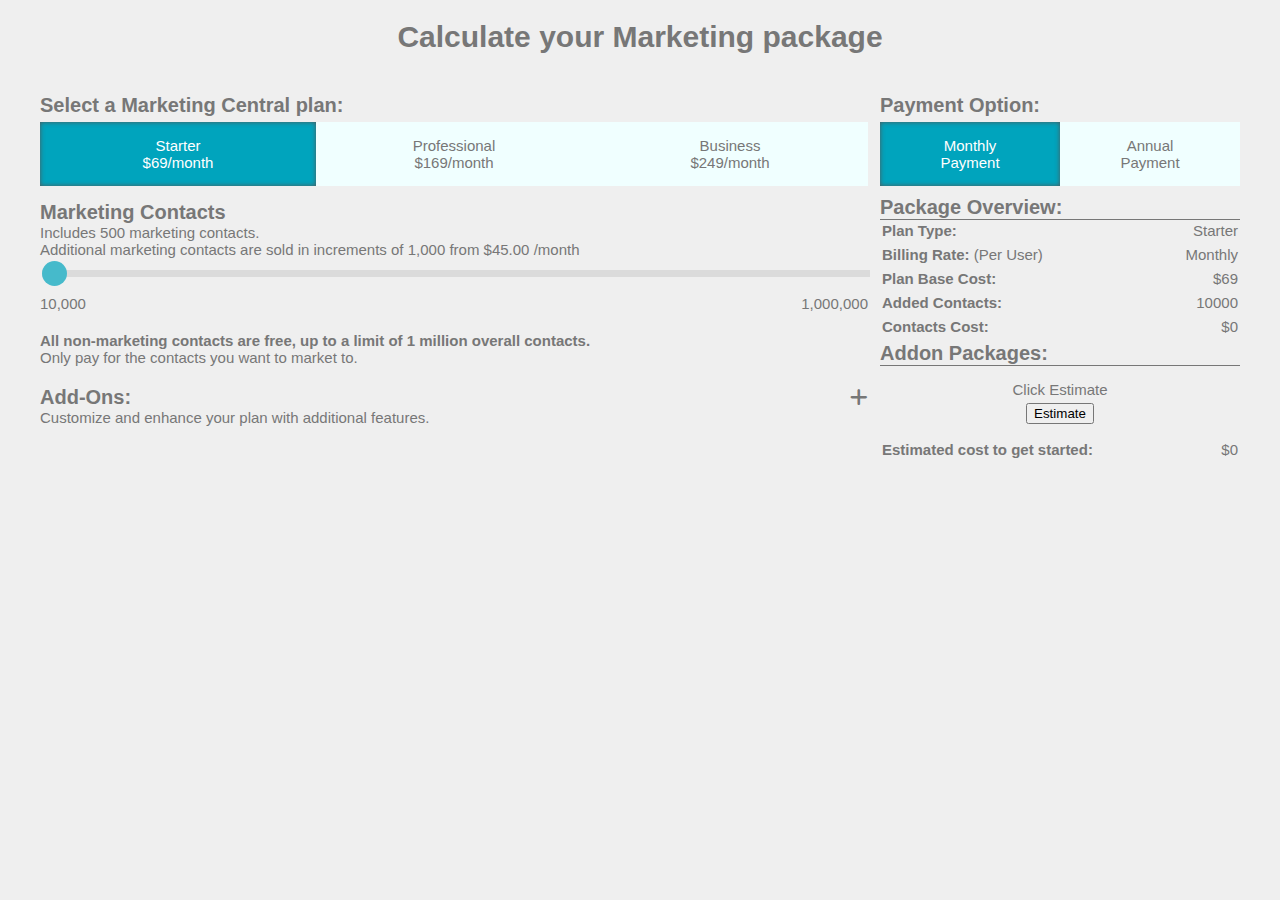
<file: index.html>
<!DOCTYPE html>
<html lang="en">
	<head>
		<meta charset="UTF-8" />
		<meta name="viewport" content="width=device-width, initial-scale=1.0">
		<meta http-equiv="X-UA-Compatible" content="IE=edge" />
		<title>Marketing Estimater 1.0.2</title>
		<meta name="keywords" content="" />
		<meta name="description" content="version-1.0.2"/>
		<link rel="icon" src="dm_favicon.png"/>
		<!-- fontawesome 6 -->
			<link rel="stylesheet" href="https://cdnjs.cloudflare.com/ajax/libs/font-awesome/6.0.0/css/all.min.css"
			integrity="sha512-9usAa10IRO0HhonpyAIVpjrylPvoDwiPUiKdWk5t3PyolY1cOd4DSE0Ga+ri4AuTroPR5aQvXU9xC6qOPnzFeg=="
			crossorigin="anonymous" referrerpolicy="no-referrer" />
		<link href="style.css" rel="stylesheet" />
	</head>
	
	<body>
		<div class="container">
			<!-- calculator your price  -->
			<div class="row hdr">
				<div class="col-12">
					<h2>Calculate your Marketing package</h2>
				</div>
			</div>
			<div class="row estimate-wrppr">
				<!-- plan adjustments ------------------------------->
				<div class="col-8 plan-wrppr" id="plan-wrppr">
					<div class="inner-row rw-1">
						<div class="col-12">
							<h3>Select a Marketing Central plan:</h3>
						</div>
					</div>
					<div class="inner-row rw-2 plan-select" id="plan-select">
						<div class="col-4 opt-bdy active" id="strt" value="69">
							<div class="opt-cntnt">
								<div>Starter</div>
								<div>$69/month</div>
							</div>
						</div>
						<div class="col-4 opt-bdy" id="prof" value="169">
							<div class="opt-cntnt">
								<div>Professional</div>
								<div>$169/month</div>
							</div>
						</div>
						<div class="col-4 opt-bdy" id="busi" value="249">
							<div class="opt-cntnt">
								<div>Business</div>
								<div>$249/month</div>
							</div>
						</div>
					</div>
					<div class="inner-row rw-3 cntct-select" id="cntct-select">
						<div class="col-12">
							<h3>Marketing Contacts</h3>
						</div>
						<div class="col-12">
							<p>Includes <span class="cntct-cnt">500</span> marketing contacts.<br>
								Additional marketing contacts are sold in increments of <span>1,000</span> from <span>$45.00</span>
								<span>/month</span>
							</p>
						</div>
						<div class="col-12 slide-wrppr">
							<input type="range" class="cntct-slide" min="10000" max="1000000" value="10000" step="1000" id="cntct-slide">
							<div class="min-max">
								<div class="min">10,000</div>
								<div class="max">1,000,000</div>
							</div>
						</div>
						<div class="col-12">
							<div class="cntct-lmt-msg off" id="cntct-lmt-msg"></div>
						</div>
						<div class="col-12">
							<p><strong>All non-marketing contacts are free, up to a limit of 1 million overall contacts.</strong><br>Only pay for
								the contacts you want to market to.
							</p>
						</div>
					</div>
					<div class="inner-row rw-4 addons-wrppr" id="addons-wrppr">
						<div class="col-12 addon-hdr" id="addon-hdr">
							<div class="col-12 btn">
								<h3>Add-Ons:</h3>
								<span class="addon-lst-btn" id="addon-lst-btn"><i class="fa-solid fa-plus"></i></span>
							</div>
							<div class="col-12">
								<p>Customize and enhance your plan with additional features.</p>
							</div>
						</div>
						<div class="col-12 addon-lst off" id="addon-lst">
							<div>
								<div class="inner-row">
									<div class="addon-bx">
										<div class="input">
											<div>
												<input type="checkbox" name="addon-itm" value="100" />
												<label>Ads limit increase</label>
												<label><span>$100.00/mo</span></label>
											</div>
											<div>
												<label>Qty</label>
												<input type="number" min="1" max="25" value="0" />
												<i class="fa-solid fa-circle-info"></i>
											</div>
										</div>
										<div class="desc">
											<p>Create 50 additional ad optimization events and 50 additional audiences that sync hourly between your HubSpot account and HubSpot-supported advertising accounts. Purchase multiple limit increase packs for more volume.</p>
										</div>
									</div>
								</div>

								<div class="inner-row">
									<div class="addon-bx">
										<div class="input">
											<div>
												<input type="checkbox" name="addon-itm" value="500" />
												<label>API limit increase</label>
												<label><span>$500.00/mo</span></label>
											</div>
											<div>
												<label>Qty</label>
												<input type="number" min="1" max="25" value="0" />
												<i class="fa-solid fa-circle-info"></i>
											</div>
										</div>
										<div class="desc">
											<p>Increase your included API call volume for your integrations between you HubSpot account and other services to up to
											1,000,000 calls per day.</p>
										</div>
									</div>
								</div>

								<div class="inner-row">
									<div class="addon-bx">
										<div class="input">
											<div>
												<input type="checkbox" name="addon-itm" value="100" />
												<label>Custom SSL Add-ons</label>
												<label><span>$100.00/mo</span></label>
											</div>
											<div>
												<label>Qty</label>
												<input type="number" min="1" max="25" value="0" />
												<i class="fa-solid fa-circle-info"></i>
											</div>
										</div>
										<div class="desc">
											<p>Your Marketing, Service, or CMS Hub Professional or Enterprise plan comes with a standard SSL certificate to encrypt and
											secure your website content. This premium SSL service offers additional customization.</p>
										</div>
									</div>
								</div>

								<div class="inner-row">
									<div class="addon-bx">
										<div class="input">
											<div>
												<input type="checkbox" name="addon-itm" value="200" />
												<label>Reporting Limit Increase</label>
												<label><span>$200.00/mo</span></label>
											</div>
											<div>
												<label>Qty</label>
												<input type="number" min="1" max="25" value="0" />
												<i class="fa-solid fa-circle-info"></i>
											</div>
										</div>
										<div class="desc">
											<p>Increase your dashboards limit by 300, and create 3,000 additional custom reports for your team based on any metric in Marketing Hub, Sales Hub, Service Hub, or CMS Hub. Purchase multiple limit increase packs for additional dashboard and custom report volume.</p>
										</div>
									</div>
								</div>

								<div class="inner-row">
									<div class="addon-bx">
										<div class="input">
											<div>
												<input type="checkbox" name="addon-itm" value="100" />
												<label>Business Unit Add-ons</label>
												<label><span>$100.00/mo</span></label>
											</div>
											<div>
												<label>Qty</label>
												<input type="number" min="1" max="25" value="0" />
												<i class="fa-solid fa-circle-info"></i>
											</div>
										</div>
										<div class="desc">
											<p>Manage multiple brands in a single HubSpot account. Delineate different brand settings, contacts, reports, pages, emails, and forms for each of your business units. Includes one additional root domain, 100 additional active lists, 100 additional static lists, and 100 additional workflows.</p>
										</div>
									</div>
								</div>

								<div class="inner-row">
									<div class="addon-bx">
										<div class="input">
											<div>
												<input type="checkbox" name="addon-itm" value="100" />
												<label>Domain Limit Increase</label>
												<label><span>$100.00/mo</span></label>
											</div>
											<div>
												<label>Qty</label>
												<input type="number" min="1" max="25" value="0" />
												<i class="fa-solid fa-circle-info"></i>
											</div>
										</div>
										<div class="desc">
											<p>Host content and create traffic analytics reports on one additional root domain.</p>
										</div>
									</div>
								</div>

								<div class="inner-row">
									<div class="addon-bx">
										<div class="input">
											<div>
												<input type="checkbox" name="addon-itm" value="300" />
												<label>Dedicated IP Add-on</label>
												<label><span>$300.00/mo</span></label>
											</div>
											<div>
												<i class="fa-solid fa-circle-info"></i>
											</div>
										</div>
										<div class="desc">
											<p>For more control over your individual sender reputation, purchase your own dedicated IP address that will be monitored 24/7. This is a good fit for senders who consistently send a high volume of email each month.</p>
										</div>
									</div>
								</div>

								<div class="inner-row">
									<div class="addon-bx">
										<div class="input">
											<div>
												<input type="checkbox" name="addon-itm" value="600" />
												<label>Transactional Email Add-on</label>
												<label><span>$600.00/mo</span></label>
											</div>
											<div>
												<i class="fa-solid fa-circle-info"></i>
											</div>
										</div>
										<div class="desc">
											<p>Send relationship-based emails like automated commerce receipts, account updates, and system messages, and get full engagement tracking across your emails.</p>
										</div>
									</div>
								</div>

								<div class="inner-row">
									<div class="addon-bx">
										<div class="input">
											<div>
												<input type="checkbox" name="addon-itm" value="750" />
												<label>Sandbox Limit Increase</label>
												<label><span>$750.00/mo</span></label>
											</div>
											<div>
												<label>Qty</label>
												<input type="number" min="1" max="25" value="0" />
												<i class="fa-solid fa-circle-info"></i>
											</div>
										</div>
										<div class="desc">
											<p>Expand your testing capabilities in HubSpot with one additional sandbox account. Purchase multiple limit increase packs to add even more sandbox accounts.</p>
										</div>
									</div>
								</div>

								<div class="inner-row">
									<div class="addon-bx">
										<div class="input">
											<div>
												<input type="checkbox" name="addon-itm" value="200" />
												<label>Lists Limit Increase</label>
												<label><span>$200.00/mo</span></label>
											</div>
											<div>
												<label>Qty</label>
												<input type="number" min="1" max="25" value="0" />
												<i class="fa-solid fa-circle-info"></i>
											</div>
										</div>
										<div class="desc">
											<p>Increase your included active list volume by 100 lists and your included static list volume by 100 lists. Purchase multiple limit increase packs for more volume.</p>
										</div>
									</div>
								</div>
							</div>
						</div><!-- ends col 12 -->
					</div>
				</div><!-- ends plan-wrppr -->
				<!-- side bar ------------------------------->
				<div class="col-4 plan-calc">
					<div class="inner-row">
						<div class="col-12">
							<h3>Payment Option:</h3>
						</div>
					</div>

					<!-- begins the package overview -->
					<div class="inner-row pkg-info">

						<!-- payment  rate button -->
						<div class="col-12 pmt-rte" id="pmt-rte">
							<div class="col-6 opt-bdy active" id="pmt-mnth">
								<div class="opt-cntnt">
									<div>Monthly</div>
									<div>Payment</div>
								</div>
							</div>
							<div class="col-6 opt-bdy" id="pmt-ann">
								<div class="opt-cntnt">
									<div>Annual</div>
									<div>Payment</div>
								</div>
							</div>
						</div>

						<!-- package overview -->
						<div class="col-12 pkg-ovrvw" id="pkg-ovrvw">
							<div class="col-12">
								<h3>Package Overview:</h3>
							</div>
							<table>
								<tbody>
									<tr>
										<td><strong>Plan Type:</strong></td>
										<td><span id="pln-name" value="strt">Starter</span></td>
									</tr>
									<tr>
										<td><strong>Billing Rate:</strong> (Per User)</td>
										<td><span id="bll-rte" value="">Monthly</span></td>
									</tr>
									<tr>
										<td><strong>Plan Base Cost:</strong></td>
										<td>$<span id="pln-amnt" value="69">69</span></td>
									</tr>
									<tr>
										<td><strong>Added Contacts:</strong></td>
										<td><span id="add-cntct" value="10000">10000</span></td>
									</tr>
									<tr>
										<td><strong>Contacts Cost:</strong></td>
										<td>$<span id="cntct-cost" value="0">0</span></td>
									</tr>
								</tbody>
							</table>
							<div class="col-12">
								<h3>Addon Packages:</h3>
							</div>
							<table id="addon-tbl">
								<tbody>
								</tbody>
							</table>
						</div>
					</div>

					<div class="inner-row pkg-calc">
						<div class="col-12 est-notice" id="est-notice">Click Estimate</div>
						<div class="col-12">
							<button type="button" id="est-btn">Estimate</button>
						</div>
					</div>

					<div class="inner-row">
						<div class="col-12 pkg-est" id="pkg-est">
							<table>
								<tbody>
									<tr>
										<td><strong>Estimated cost to get started:</strong></td>
										<td>$<span id="est-ttl">0</span></td>
									</tr>
								</tbody>
							</table>
						</div>			
					</div>

				</div><!-- ends plan calc -->
			</div> <!-- ends row estimator -->
		</div> <!-- ends .container -->

		<!--<script src="https://ajax.googleapis.com/ajax/libs/jquery/3.1.0/jquery.min.js"></script>-->
		<script src="https://ajax.googleapis.com/ajax/libs/jquery/3.2.1/jquery.min.js"></script>
		<!-- custom js -->
		<script src="script.js" type="text/javascript"></script>
	</body>
</html>
</file>
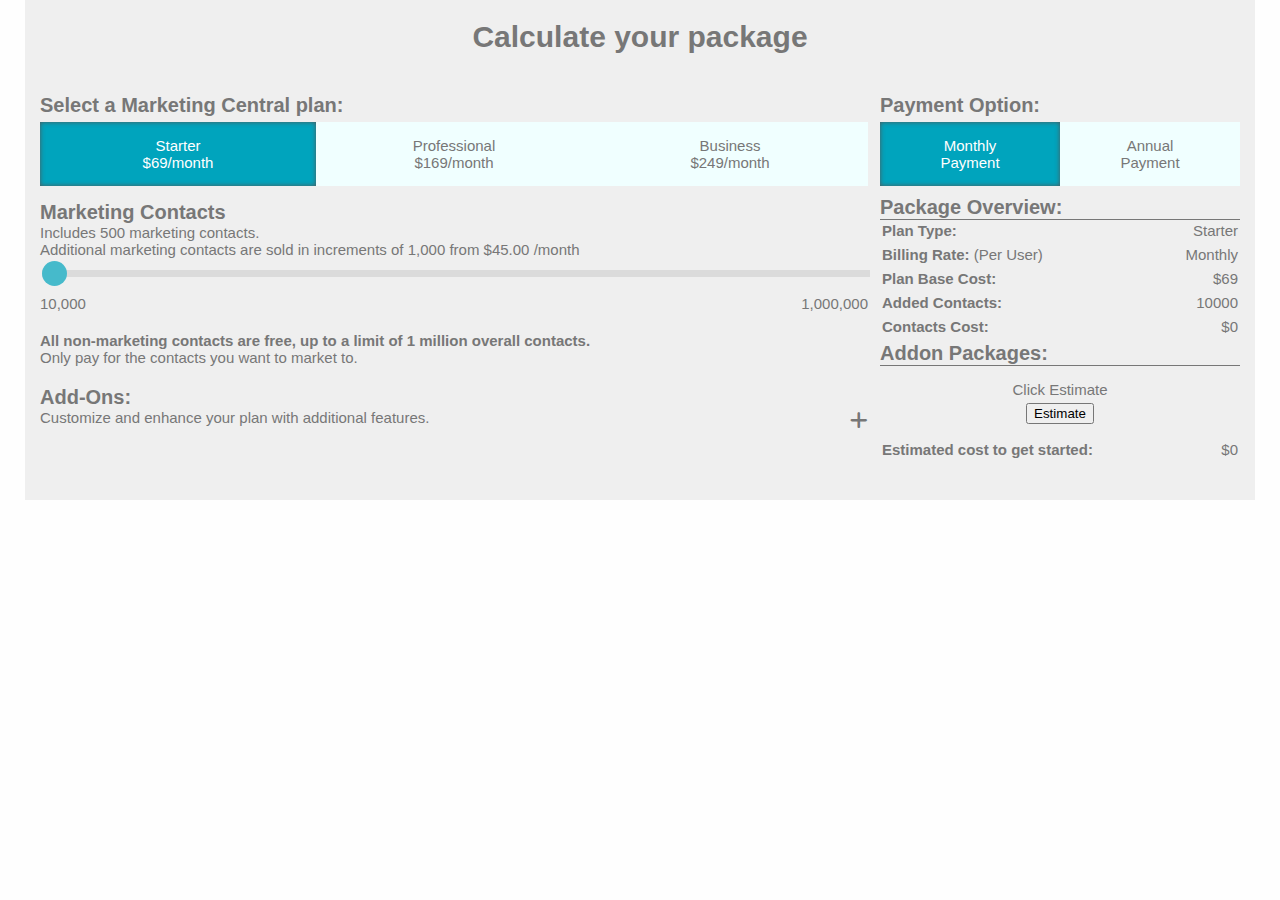
<file: index-1.0.2.html>
<!DOCTYPE html>
<html lang="en">
	<head>
		<meta charset="UTF-8" />
		<meta name="viewport" content="width=device-width, initial-scale=1.0">
		<meta http-equiv="X-UA-Compatible" content="IE=edge" />
		<title>Marketing Estimater 1.0.2</title>
		<meta name="keywords" content="" />
		<meta name="description" content="version-1.0.2"/>
		<link rel="icon" src="dm_favicon.png"/>
		<!-- fontawesome 6 -->
			<link rel="stylesheet" href="https://cdnjs.cloudflare.com/ajax/libs/font-awesome/6.0.0/css/all.min.css"
			integrity="sha512-9usAa10IRO0HhonpyAIVpjrylPvoDwiPUiKdWk5t3PyolY1cOd4DSE0Ga+ri4AuTroPR5aQvXU9xC6qOPnzFeg=="
			crossorigin="anonymous" referrerpolicy="no-referrer" />
		<link href="style-1.0.2.css" rel="stylesheet" />
	</head>
	
	<body>
		<div class="container">
			<!-- calculator your price  -->
			<div class="row hdr">
				<div class="col-12">
					<h2>Calculate your package</h2>
				</div>
			</div>
			<div class="row estimate-wrppr">
				<!-- plan adjustments ------------------------------->
				<div class="col-8 plan-wrppr" id="plan-wrppr">
					<div class="inner-row rw-1">
						<div class="col-12">
							<h3>Select a Marketing Central plan:</h3>
						</div>
					</div>
					<div class="inner-row rw-2 plan-select" id="plan-select">
						<div class="col-4 opt-bdy active" id="strt" value="69">
							<div class="opt-cntnt">
								<div>Starter</div>
								<div>$69/month</div>
							</div>
						</div>
						<div class="col-4 opt-bdy" id="prof" value="169">
							<div class="opt-cntnt">
								<div>Professional</div>
								<div>$169/month</div>
							</div>
						</div>
						<div class="col-4 opt-bdy" id="busi" value="249">
							<div class="opt-cntnt">
								<div>Business</div>
								<div>$249/month</div>
							</div>
						</div>
					</div>
					<div class="inner-row rw-3 cntct-select" id="cntct-select">
						<div class="col-12">
							<h3>Marketing Contacts</h3>
						</div>
						<div class="col-12">
							<p>Includes <span class="cntct-cnt">500</span> marketing contacts.<br>
								Additional marketing contacts are sold in increments of <span>1,000</span> from <span>$45.00</span>
								<span>/month</span>
							</p>
						</div>
						<div class="col-12 slide-wrppr">
							<input type="range" class="cntct-slide" min="10000" max="1000000" value="10000" step="1000" id="cntct-slide">
							<div class="min-max">
								<div class="min">10,000</div>
								<div class="max">1,000,000</div>
							</div>
						</div>
						<div class="col-12">
							<div class="cntct-lmt-msg off" id="cntct-lmt-msg"></div>
						</div>
						<div class="col-12">
							<p><strong>All non-marketing contacts are free, up to a limit of 1 million overall contacts.</strong><br>Only pay for
								the contacts you want to market to.
							</p>
						</div>
					</div>
					<div class="inner-row rw-4 addons-wrppr" id="addons-wrppr">
						<div class="col-12 addon-hdr" id="addon-hdr">
							<div class="col-12">
								<h3>Add-Ons:</h3>
							</div>
							<div class="col-12 bttn">
								<p>Customize and enhance your plan with additional features.<span id="addon-lst-bttn"><i class="fa-solid fa-plus"></i></span></p>
							</div>
						</div>
						<div class="col-12 addon-lst off" id="addon-lst">
							<div>
								<div class="inner-row">
									<div class="addon-bx">
										<div class="input">
											<div>
												<input type="checkbox" name="addon-itm" value="100" />
												<label>Ads limit increase</label>
												<label><span>$100.00/mo</span></label>
											</div>
											<div>
												<label>Qty</label>
												<input type="number" min="1" max="25" value="0" />
												<i class="fa-solid fa-circle-info"></i>
											</div>
										</div>
										<div class="desc">
											<p>Create 50 additional ad optimization events and 50 additional audiences that sync hourly between your HubSpot account and HubSpot-supported advertising accounts. Purchase multiple limit increase packs for more volume.</p>
										</div>
									</div>
								</div>

								<div class="inner-row">
									<div class="addon-bx">
										<div class="input">
											<div>
												<input type="checkbox" name="addon-itm" value="500" />
												<label>API limit increase</label>
												<label><span>$500.00/mo</span></label>
											</div>
											<div>
												<label>Qty</label>
												<input type="number" min="1" max="25" value="0" />
												<i class="fa-solid fa-circle-info"></i>
											</div>
										</div>
										<div class="desc">
											<p>Increase your included API call volume for your integrations between you HubSpot account and other services to up to
											1,000,000 calls per day.</p>
										</div>
									</div>
								</div>

								<div class="inner-row">
									<div class="addon-bx">
										<div class="input">
											<div>
												<input type="checkbox" name="addon-itm" value="100" />
												<label>Custom SSL Add-ons</label>
												<label><span>$100.00/mo</span></label>
											</div>
											<div>
												<label>Qty</label>
												<input type="number" min="1" max="25" value="0" />
												<i class="fa-solid fa-circle-info"></i>
											</div>
										</div>
										<div class="desc">
											<p>Your Marketing, Service, or CMS Hub Professional or Enterprise plan comes with a standard SSL certificate to encrypt and
											secure your website content. This premium SSL service offers additional customization.</p>
										</div>
									</div>
								</div>

								<div class="inner-row">
									<div class="addon-bx">
										<div class="input">
											<div>
												<input type="checkbox" name="addon-itm" value="200" />
												<label>Reporting Limit Increase</label>
												<label><span>$200.00/mo</span></label>
											</div>
											<div>
												<label>Qty</label>
												<input type="number" min="1" max="25" value="0" />
												<i class="fa-solid fa-circle-info"></i>
											</div>
										</div>
										<div class="desc">
											<p>Increase your dashboards limit by 300, and create 3,000 additional custom reports for your team based on any metric in Marketing Hub, Sales Hub, Service Hub, or CMS Hub. Purchase multiple limit increase packs for additional dashboard and custom report volume.</p>
										</div>
									</div>
								</div>

								<div class="inner-row">
									<div class="addon-bx">
										<div class="input">
											<div>
												<input type="checkbox" name="addon-itm" value="100" />
												<label>Business Unit Add-ons</label>
												<label><span>$100.00/mo</span></label>
											</div>
											<div>
												<label>Qty</label>
												<input type="number" min="1" max="25" value="0" />
												<i class="fa-solid fa-circle-info"></i>
											</div>
										</div>
										<div class="desc">
											<p>Manage multiple brands in a single HubSpot account. Delineate different brand settings, contacts, reports, pages, emails, and forms for each of your business units. Includes one additional root domain, 100 additional active lists, 100 additional static lists, and 100 additional workflows.</p>
										</div>
									</div>
								</div>

								<div class="inner-row">
									<div class="addon-bx">
										<div class="input">
											<div>
												<input type="checkbox" name="addon-itm" value="100" />
												<label>Domain Limit Increase</label>
												<label><span>$100.00/mo</span></label>
											</div>
											<div>
												<label>Qty</label>
												<input type="number" min="1" max="25" value="0" />
												<i class="fa-solid fa-circle-info"></i>
											</div>
										</div>
										<div class="desc">
											<p>Host content and create traffic analytics reports on one additional root domain.</p>
										</div>
									</div>
								</div>

								<div class="inner-row">
									<div class="addon-bx">
										<div class="input">
											<div>
												<input type="checkbox" name="addon-itm" value="300" />
												<label>Dedicated IP Add-on</label>
												<label><span>$300.00/mo</span></label>
											</div>
											<div>
												<i class="fa-solid fa-circle-info"></i>
											</div>
										</div>
										<div class="desc">
											<p>For more control over your individual sender reputation, purchase your own dedicated IP address that will be monitored 24/7. This is a good fit for senders who consistently send a high volume of email each month.</p>
										</div>
									</div>
								</div>

								<div class="inner-row">
									<div class="addon-bx">
										<div class="input">
											<div>
												<input type="checkbox" name="addon-itm" value="600" />
												<label>Transactional Email Add-on</label>
												<label><span>$600.00/mo</span></label>
											</div>
											<div>
												<i class="fa-solid fa-circle-info"></i>
											</div>
										</div>
										<div class="desc">
											<p>Send relationship-based emails like automated commerce receipts, account updates, and system messages, and get full engagement tracking across your emails.</p>
										</div>
									</div>
								</div>

								<div class="inner-row">
									<div class="addon-bx">
										<div class="input">
											<div>
												<input type="checkbox" name="addon-itm" value="750" />
												<label>Sandbox Limit Increase</label>
												<label><span>$750.00/mo</span></label>
											</div>
											<div>
												<label>Qty</label>
												<input type="number" min="1" max="25" value="0" />
												<i class="fa-solid fa-circle-info"></i>
											</div>
										</div>
										<div class="desc">
											<p>Expand your testing capabilities in HubSpot with one additional sandbox account. Purchase multiple limit increase packs to add even more sandbox accounts.</p>
										</div>
									</div>
								</div>

								<div class="inner-row">
									<div class="addon-bx">
										<div class="input">
											<div>
												<input type="checkbox" name="addon-itm" value="200" />
												<label>Lists Limit Increase</label>
												<label><span>$200.00/mo</span></label>
											</div>
											<div>
												<label>Qty</label>
												<input type="number" min="1" max="25" value="0" />
												<i class="fa-solid fa-circle-info"></i>
											</div>
										</div>
										<div class="desc">
											<p>Increase your included active list volume by 100 lists and your included static list volume by 100 lists. Purchase multiple limit increase packs for more volume.</p>
										</div>
									</div>
								</div>
							</div>
						</div><!-- ends col 12 -->
					</div>
				</div><!-- ends plan-wrppr -->
				<!-- side bar ------------------------------->
				<div class="col-4 plan-calc">
					<div class="inner-row">
						<div class="col-12">
							<h3>Payment Option:</h3>
						</div>
					</div>

					<!-- begins the package overview -->
					<div class="inner-row pkg-info">

						<!-- payment  rate button -->
						<div class="col-12 pmt-rte" id="pmt-rte">
							<div class="col-6 opt-bdy active" id="pmt-mnth">
								<div class="opt-cntnt">
									<div>Monthly</div>
									<div>Payment</div>
								</div>
							</div>
							<div class="col-6 opt-bdy" id="pmt-ann">
								<div class="opt-cntnt">
									<div>Annual</div>
									<div>Payment</div>
								</div>
							</div>
						</div>

						<!-- package overview -->
						<div class="col-12 pkg-ovrvw" id="pkg-ovrvw">
							<div class="col-12">
								<h3>Package Overview:</h3>
							</div>
							<table>
								<tbody>
									<tr>
										<td><strong>Plan Type:</strong></td>
										<td><span id="pln-name" value="strt">Starter</span></td>
									</tr>
									<tr>
										<td><strong>Billing Rate:</strong> (Per User)</td>
										<td><span id="bll-rte" value="">Monthly</span></td>
									</tr>
									<tr>
										<td><strong>Plan Base Cost:</strong></td>
										<td>$<span id="pln-amnt" value="69">69</span></td>
									</tr>
									<tr>
										<td><strong>Added Contacts:</strong></td>
										<td><span id="add-cntct" value="10000">10000</span></td>
									</tr>
									<tr>
										<td><strong>Contacts Cost:</strong></td>
										<td>$<span id="cntct-cost" value="0">0</span></td>
									</tr>
								</tbody>
							</table>
							<div class="col-12">
								<h3>Addon Packages:</h3>
							</div>
							<table id="addon-tbl">
								<tbody>
								</tbody>
							</table>
						</div>
					</div>

					<div class="inner-row pkg-calc">
						<div class="col-12 est-notice" id="est-notice">Click Estimate</div>
						<div class="col-12">
							<button type="button" id="est-btn">Estimate</button>
						</div>
					</div>

					<div class="inner-row">
						<div class="col-12 pkg-est" id="pkg-est">
							<table>
								<tbody>
									<tr>
										<td><strong>Estimated cost to get started:</strong></td>
										<td>$<span id="est-ttl">0</span></td>
									</tr>
								</tbody>
							</table>
						</div>			
					</div>

				</div><!-- ends plan calc -->
			</div> <!-- ends row estimator -->
		</div> <!-- ends .container -->

		<!--<script src="https://ajax.googleapis.com/ajax/libs/jquery/3.1.0/jquery.min.js"></script>-->
		<script src="https://ajax.googleapis.com/ajax/libs/jquery/3.2.1/jquery.min.js"></script>
		<!-- custom js -->
		<script src="script-1.0.2.js" type="text/javascript"></script>
	</body>
</html>
</file>
<file: style.css>
:root {
	--page-bg-color: #efefef;
	--font-color: #777777;
	--font-color-hover: rgba(119, 119, 119, 0.5);
	--form-bg-color: #efefef;
	--active-bg-color: #00A4BD;
}

/*==============================================================================
HTML elements
==============================================================================*/
html {
	box-sizing: border-box;
	scroll-behavior: smooth;
}

body {
	margin: 0px;
	background-color: var(--page-bg-color);
	font-family: Arial, Helvetica, sans-serif;
	font-size: 15px;
	color: var(--font-color);
}

p {
	margin-top: 0px;
	margin-bottom: 5px;
}

h1,
h2,
h3,
h4,
h5,
h6 {
	margin-top: 0px;
	margin-bottom: 0px;
}

h1 {
	font-size: 60px;
}

h2 {
	font-size: 30px;
}

h3 {
	font-size: 20px;
}

h4 {
	font-size: 17px;
}

h5 {
	font-size: 15px;
}

h6 {
	font-size: 13px;
}

td {
	padding: 0px 0px 5px 0px;
}

/*==============================================================================
Custom Classes
==============================================================================*/
/*----------------------------------------------------------------------------
	page elements
	----------------------------------------------------------------------------*/
.container .hdr,
.inner-row .hdr {
	text-align: center;
}

.container .hdr {
	padding-top: 20px;
	padding-bottom: 20px;
}

/*----------------------------------------------------------------------------
	responsive system
	----------------------------------------------------------------------------*/
.container {
	margin: auto;
	display: flow-root;
	background-color: var(--form-bg-color);
}

.row {
	width: 100%;
	float: left;
	margin-bottom: 20px;
}

.inner-row {
	width: 100%;
	float: left;
	margin-top: 0px;
	margin-bottom: 15px;
}

.col-1,
.col-2,
.col-3,
.col-4,
.col-5,
.col-6,
.col-7,
.col-8,
.col-9,
.col-10,
.col-11,
.col-12 {
	float: left;
}

.inner-col-1,
.inner-col-2,
.inner-col-3,
.inner-col-4,
.inner-col-5,
.inner-col-6,
.inner-col-7,
.inner-col-8,
.inner-col-9,
.inner-col-10,
.inner-col-11,
.inner-col-12 {
	float: left;
}

/*----------------------------------------------------------------------------
	UI Elements
	----------------------------------------------------------------------------*/
/* plan wrppr column
		--------------------------------------------------------------------------*/
.estimate-wrppr .plan-wrppr>:nth-child(1),
.estimate-wrppr .plan-calc>:nth-child(1) {
	margin-bottom: 5px;
}

/* Plan Select
		--------------------------------------------------------------------------*/
.plan-select {
	display: flex;
}

.plan-select .opt-bdy {
	cursor: pointer;
	padding: 15px;
	background-color: azure;
}

.plan-select .opt-cntnt {
	text-align: center;
}

.plan-select .active {
	background-color: var(--active-bg-color);
	box-shadow: inset 0 0 5px #555;
	color: #fff;
}

/* contact slider
		--------------------------------------------------------------------------*/
.cntct-bx table {
	width: 100%;
	text-align: end;
}

.cntct-bx table tr td {
	width: 50%;
}

.cntct-select .slide-wrppr {
	margin-bottom: 20px;
}

.cntct-select .cntct-slide {
	width: 100%;
	height: 7px;
	background: #d3d3d3;
	-webkit-appearance: none;
	appearance: none;
	outline: none;
	opacity: 0.7;
	-webkit-transition: .2s;
	transition: opacity .2s;
}

.cntct-select .cntct-slide:hover {
	opacity: 1;
}

.cntct-select .cntct-slide::-webkit-slider-thumb {
	-webkit-appearance: none;
	appearance: none;
	width: 25px;
	height: 25px;
	background: #00A4BD;
	cursor: pointer;
	border-radius: 50%;
}

.cntct-select .cntct-slide::-moz-range-thumb {
	width: 10px;
	height: 10px;
	background: #00A4BD;
	cursor: pointer;
}

.cntct-select .cntct-slide::before {
	display: none !important;
}

.cntct-select .min-max {
	display: flex;
	justify-content: space-between;
	margin-top: 15px;
}

.cntct-lmt-msg {
	overflow: hidden;
}

.cntct-lmt-msg p {
	border-top: 1px solid var(--font-color);
	padding: 20px;
	margin-bottom: 0px;
	/* background-color: beige; */
	text-align: center;
}

/* addons
		--------------------------------------------------------------------------*/
.estimate-wrppr .addons-wrppr .addon-hdr .btn {
	display: flex;
	justify-content: space-between;
}

.estimate-wrppr .addons-wrppr .addon-hdr .addon-lst-btn {
	font-size: 20px;
	transition: all 0.4s;
}

.estimate-wrppr .addons-wrppr .addon-lst {
	height: 0px;
	overflow: hidden;
	transition: height 0.7s;
}

.addons-wrppr .addon-bx {
	border-radius: 5px;
	margin-bottom: 15px;
}

input[type="number"] {
	width: 50px;
}

input[type="checkbox"] {
	transform: scale(1.25);
}

.addons-wrppr .addon-bx input[type="checkbox"]:after {
	background-color: red;
}

.addons-wrppr .addon-bx .input {
	height: 25px;
	padding: 10px;
}

.addons-wrppr .addon-bx .input div:first-child {
	width: 80%;
	float: left;
}

.addons-wrppr .addon-bx .input div:first-child label {
	line-height: 1.5;
}

.addons-wrppr .addon-bx .input div:first-child span {
	float: right;
}

.addons-wrppr .addon-bx .input div:last-child {
	width: 20%;
	float: left;
	text-align: end;
}

.addons-wrppr .addon-bx .input div:last-child i {
	margin-left: 10px;
}

.addons-wrppr .addon-bx .input div:last-child i:hover {
	color: var(--font-color-hover);
}

.addons-wrppr .addon-bx .desc {
	width: 100%;
	height: 0px;
	overflow: hidden;
	transition: height 0.5s;
}

.addons-wrppr .addon-bx .desc p {
	border-top: 1px solid var(--font-color);
	padding: 10px;
	margin-bottom: 0px;
}

/* Plan Calc
		--------------------------------------------------------------------------*/
.plan-calc>div {
	margin-top: 0px;
	margin-bottom: 15px;
}

/* Payment rate button
		--------------------------------------------------------------------------*/
.pkg-info .pmt-rte {
	display: flex;
	margin-bottom: 10px;
}

.pkg-info .pmt-rte .opt-bdy {
	cursor: pointer;
	padding: 15px;
	background-color: azure;
}

.pkg-info .pmt-rte .opt-cntnt {
	text-align: center;
}

.pkg-info .pmt-rte .active {
	background-color: var(--active-bg-color);
	box-shadow: inset 0 0 5px #555;
	color: #fff;
}

/* Package overview table
		--------------------------------------------------------------------------*/
.pkg-ovrvw h3 {
	border-bottom: 1px solid var(--font-color);
}

.pkg-ovrvw table {
	width: 100%;
}

.pkg-ovrvw table tr :last-child {
	text-align: end;
}

/* Package calculate
		--------------------------------------------------------------------------*/
.pkg-calc {
	text-align: center;
}

.pkg-calc .est-notice {
	margin-bottom: 5px;
}

.ani-notice {
	animation: estNotice 2s infinite;
}

.pkg-est table {
	width: 100%;
}

.pkg-est table tr :last-child {
	text-align: end;
}



/*==============================================================================
Key Frames
==============================================================================*/
@keyframes estNotice {
	0% {
		text-shadow: 0px 0px 0px red;
	}

	50% {
		text-shadow: 0px 0px 1px red;
	}

	0% {
		text-shadow: 0px 0px 0px red;
	}
}

/*==============================================================================
media queries
==============================================================================*/
@media screen and (min-width:200px) {
	.container {
		width: auto;
		padding: 0 15px;
	}

	.col-1,
	.col-2,
	.col-3,
	.col-4,
	.col-5,
	.col-6,
	.col-7,
	.col-8,
	.col-9,
	.col-10,
	.col-11,
	.col-12 {
		float: none;
		width: 100%;
		margin-left: 0px;
		margin-right: 0px;
	}

	.addon-lst.on {
		height: 1175px;
	}

	.addons-wrppr .addon-bx .input {
		height: 55px;
		padding: 10px;
	}

	.addons-wrppr .addon-bx .input div:first-child {
		width: 100%;
		float: left;
		text-align: initial;
		margin-bottom: 5px;
	}

	.addons-wrppr .addon-bx .input div:last-child {
		width: auto;
		float: initial;
		text-align: end;
	}

	.addons-wrppr .addon-bx .desc p {
		text-align: left;
	}
}

@media screen and (min-width:414px) {}

@media screen and (min-width:736px) {

	.col-1,
	.col-2,
	.col-3,
	.col-4,
	.col-5,
	.col-6,
	.col-7,
	.col-8,
	.col-9,
	.col-10,
	.col-11,
	.col-12 {
		float: left;
		text-align: inherit;
	}

	.col-1 {
		width: 8%;
	}

	.col-2 {
		width: 16%;
	}

	.col-3 {
		width: 25%;
	}

	.col-4 {
		width: 34%;
	}

	.col-5 {
		width: 41%;
	}

	.col-6 {
		width: 50%;
	}

	.col-7 {
		width: 58%;
	}

	.col-8 {
		width: 63%;
	}

	.col-9 {
		width: 75%;
	}

	.col-10 {
		width: 83%;
	}

	.col-11 {
		width: 91%;
	}

	.col-12 {
		width: 100%;
	}

	.plan-wrppr,
	.plan-calc {
		width: 100%;
	}
}

@media screen and (min-width:768px) {}

@media screen and (min-width:1024px) {
	.col-4 {
		width: 30%;
	}

	.plan-wrppr {
		width: 69%;
		margin-right: 1%;
	}

	.addons-wrppr .addon-bx .input {
		height: 25px;
		padding: 10px;
	}

	.addons-wrppr .addon-bx .input div:first-child {
		width: 80%;
		float: left;
		text-align: initial;
		margin-bottom: 5px;
	}
}

@media screen and (min-width:1200px) {
	.container {
		width: 1200px;
	}
}
</file>
<file: style-1.0.2.css>
/* style 1.0.2 */
:root {
	--page-bg-color: #fefefe;
	--font-color: #777777;
	--font-color-hover: rgba(119, 119, 119, 0.5);
	--form-bg-color: #efefef;
	--active-bg-color: #00A4BD;
}

/*==============================================================================
HTML elements
==============================================================================*/
html {
	box-sizing: border-box;
	scroll-behavior: smooth;
}

body {
	margin: 0px;
	background-color: var(--page-bg-color);
	font-family: Arial, Helvetica, sans-serif;
	font-size: 15px;
	color: var(--font-color);
}

p {
	margin-top: 0px;
	margin-bottom: 5px;
}

h1,h2,h3,h4,h5,h6 {
	margin-top: 0px;
	margin-bottom: 0px;
}
h1 {
	font-size: 60px;
}
h2 {
	font-size: 30px;
}
h3 {
	font-size: 20px;
}
h4 {
	font-size: 17px;
}
h5 {
	font-size: 15px;
}
h6 {
	font-size: 13px;
}

td {
	padding: 0px 0px 5px 0px;
} 

/*==============================================================================
Custom Classes
==============================================================================*/
	/*----------------------------------------------------------------------------
	page elements
	----------------------------------------------------------------------------*/
	.container .hdr,
	.inner-row .hdr {
		text-align: center;
	}

	.container .hdr {
    padding-top: 20px;
    padding-bottom: 20px;
	}

	/*----------------------------------------------------------------------------
	responsive system
	----------------------------------------------------------------------------*/
	.container {
		margin: auto;
		display: flow-root;
		/* background-color: gainsboro; */
		background-color: var(--form-bg-color);
	}

	.row {
		width: 100%;
		float: left;
		margin-bottom: 20px;
		/* background-color: black; */
	}

	.inner-row {
		width: 100%;
		float: left;
		margin-top: 0px;
		margin-bottom: 15px;
	}
	
	.col-1, .col-2, .col-3,
	.col-4, .col-5, .col-6,
	.col-7, .col-8, .col-9,
	.col-10, .col-11, .col-12 {
		float: left;
	}

	.inner-col-1, .inner-col-2, .inner-col-3,
	.inner-col-4, .inner-col-5, .inner-col-6,
	.inner-col-7, .inner-col-8, .inner-col-9,
	.inner-col-10, .inner-col-11, .inner-col-12 {
		float: left;
	}

	/* .col-1 {
		width: 8%;
	}
	.col-2 {
		width: 16%;
	}
	.col-3 {
		width: 25%;
	}
	.col-4 {
		width: 33%;
	}
	.col-5 {
		width: 41%;
	}
	.col-6 {
		width: 50%;
	}
	.col-7 {
		width: 58%;
	}
	.col-8 {
		width: 66%;
	}
	.col-9 {
		width: 75%;
	}
	.col-10 {
		width: 83%;
	}
	.col-11 {
		width: 91%;
	}
	.col-12 {
		width: 100%;
	} */

	/*----------------------------------------------------------------------------
	UI Elements
	----------------------------------------------------------------------------*/
		/* plan wrppr column
		--------------------------------------------------------------------------*/
		.estimate-wrppr .plan-wrppr>:nth-child(1),
		.estimate-wrppr .plan-calc>:nth-child(1) {
			margin-bottom: 5px;
		}
		/* .estimate-wrppr .cntct-select>:nth-child(3) .cntct-bx {
			text-align: end;
			margin-bottom: 20px;
		} */

		/* Plan Select
		--------------------------------------------------------------------------*/
		.plan-select {
			display: flex;
		}
		.plan-select .opt-bdy {
			cursor: pointer;
			padding: 15px;
			background-color: azure;
		}
		.plan-select .opt-cntnt {
			text-align: center;
		}
		.plan-select .active {
			background-color: var(--active-bg-color);
			box-shadow: inset 0 0 5px #555;
			color: #fff;
		}

		/* contact slider
		--------------------------------------------------------------------------*/
		.cntct-bx table {
			width: 100%;
			text-align: end;
		}
		.cntct-bx table tr td {
			width: 50%;
		}

		.cntct-select .slide-wrppr {
			margin-bottom: 20px;
		}
		/* .slidecontainer {
			width: 100%;
		} */
		.cntct-select .cntct-slide {
			width: 100%;
			height: 7px;
			background: #d3d3d3;
			-webkit-appearance: none;
			appearance: none;
			outline: none;
			opacity: 0.7;
			-webkit-transition: .2s;
			transition: opacity .2s;
		}
		.cntct-select .cntct-slide:hover {
			opacity: 1;
		}
		/* Slider handle
		(use -webkit- (Chrome, Opera, Safari, Edge) and -moz- (Firefox) to override default look) */
		.cntct-select .cntct-slide::-webkit-slider-thumb {
			-webkit-appearance: none;
			appearance: none;
			width: 25px;
			height: 25px;
			background: #00A4BD;
			cursor: pointer;
			border-radius: 50%;
		}
		.cntct-select .cntct-slide::-moz-range-thumb {
			width: 10px;
			height: 10px;
			background: #00A4BD;
			cursor: pointer;
		}
		.cntct-select .cntct-slide::before {
			display: none !important;
		}
		.cntct-select .min-max {
			display: flex;
			justify-content: space-between;
			margin-top: 15px;
		}
		.cntct-lmt-msg {
			overflow: hidden;
		}
		.cntct-lmt-msg p {
			border-top: 1px solid var(--font-color);
			padding: 20px;
			margin-bottom: 0px;
    /* background-color: beige; */
			text-align: center;
		}

		/* addons
		--------------------------------------------------------------------------*/
		.estimate-wrppr .addons-wrppr .addon-hdr .bttn span {
			font-size: 20px;
			float: right;
		}
		
		.estimate-wrppr .addons-wrppr .addon-lst {
			height: 0px;
			overflow: hidden;
			transition: height 0.7s;
		}
		.addons-wrppr .addon-bx {
			border-radius: 5px;
			margin-bottom: 15px;
		}
		input[type="number"] {
			width: 50px;
		}
		input[type="checkbox"] {
			transform: scale(1.25);
		}
		.addons-wrppr .addon-bx input[type="checkbox"]:after {
			background-color: red;
		}
		.addons-wrppr .addon-bx .input {
			height: 25px;
			padding: 10px;
			/* background: azure; */
		}
		.addons-wrppr .addon-bx .input div:first-child {
			width: 80%;
			float: left;
		}
		.addons-wrppr .addon-bx .input div:first-child label {
			line-height: 1.5;
		}
		.addons-wrppr .addon-bx .input div:first-child span {
			float: right;
		}
		.addons-wrppr .addon-bx .input div:last-child {
			width: 20%;
			float: left;
			text-align: end;
		}
		.addons-wrppr .addon-bx .input div:last-child i {
			margin-left: 10px;
		}
		.addons-wrppr .addon-bx .input div:last-child i:hover {
			color: var(--font-color-hover);
		}
		.addons-wrppr .addon-bx .desc {
			width: 100%;
			height: 0px;
			overflow: hidden;
			transition: height 0.5s;
		}
		.addons-wrppr .addon-bx .desc p {
			border-top: 1px solid var(--font-color);
			padding: 10px;
			margin-bottom: 0px;
			/* background-color: beige; */
		}
		
		/* Plan Calc
		--------------------------------------------------------------------------*/
		.plan-calc>div {
			margin-top: 0px;
			margin-bottom: 15px;
		}

		/* Payment rate button
		--------------------------------------------------------------------------*/
		.pkg-info .pmt-rte {
			display: flex;
			margin-bottom: 10px;
		}
		.pkg-info .pmt-rte .opt-bdy {
			cursor: pointer;
			padding: 15px;
			background-color: azure;
		}
		.pkg-info .pmt-rte .opt-cntnt {
			text-align: center;
		}
		.pkg-info .pmt-rte .active {
			background-color: var(--active-bg-color);
			box-shadow: inset 0 0 5px #555;
			color: #fff;
		}

		/* Package overview table
		--------------------------------------------------------------------------*/
		.pkg-ovrvw h3 {
			border-bottom: 1px solid var(--font-color);
		}
		.pkg-ovrvw table {
			width: 100%;
		}
		.pkg-ovrvw table tr :last-child {
			text-align: end;
		}

		/* Package calculate
		--------------------------------------------------------------------------*/
		.pkg-calc {
			text-align: center;
		}
		.pkg-calc .est-notice {
			margin-bottom: 5px;
		}
		.pkg-est table {
			width: 100%;
		}
		.pkg-est table tr :last-child {
			text-align: end;
		}

/*==============================================================================
media queries
==============================================================================*/
@media screen and (min-width:200px) {
	.container {
		width: auto;
		padding: 0 15px;
	}
	.col-1,
	.col-2,
	.col-3,
	.col-4,
	.col-5,
	.col-6,
	.col-7,
	.col-8,
	.col-9,
	.col-10,
	.col-11,
	.col-12 {
		float:none;
		text-align: center;
		width: 100%;
		margin-left: 0px;
		margin-right: 0px;
	}
	.addon-lst.on {
		height: 1175px;
	}
	.addons-wrppr .addon-bx .input {
		height: 55px;
		padding: 10px;
		/* background: azure; */
	}
	.addons-wrppr .addon-bx .input div:first-child {
		width: 100%;
		float: left;
		text-align: initial;
		margin-bottom: 5px;
	}
	.addons-wrppr .addon-bx .input div:last-child {
		width: auto;
		float: initial;
		text-align: end;
	}
	.addons-wrppr .addon-bx .desc p {
		text-align: left;
	}
}
@media screen and (min-width:414px) {
}
@media screen and (min-width:736px) {
	.col-1,
	.col-2,
	.col-3,
	.col-4,
	.col-5,
	.col-6,
	.col-7,
	.col-8,
	.col-9,
	.col-10,
	.col-11,
	.col-12 {
		float: left;
		text-align: inherit;
		/* margin-left: 5px; */
		/* margin-right: 5px; */
	}
	.col-1 {
		width: 8%;
	}

	.col-2 {
		width: 16%;
	}

	.col-3 {
		width: 25%;
	}

	.col-4 {
		width: 34%;
		/* background-color: darkkhaki; */
	}

	.col-5 {
		width: 41%;
	}

	.col-6 {
		width: 50%;
	}

	.col-7 {
		width: 58%;
	}

	.col-8 {
		width: 63%;
		/* background-color: cornflowerblue; */
		/* margin-right: 15px; */
	}

	.col-9 {
		width: 75%;
	}

	.col-10 {
		width: 83%;
	}

	.col-11 {
		width: 91%;
	}

	.col-12 {
		width: 100%;
	}

	.plan-wrppr,
	.plan-calc {
		width: 100%;
	}

	


}
@media screen and (min-width:768px) {

	/* .plan-wrppr{
		width: 70%;
	}
	.plan-calc {
		width: 30%;
	} */
}
@media screen and (min-width:1024px) {
	.col-4 {
		width: 30%;
	}
	.plan-wrppr {
		width:69%;
		margin-right: 1%;
	}
	.addons-wrppr .addon-bx .input {
		height: 25px;
		padding: 10px;
		/* background: azure; */
	}
	.addons-wrppr .addon-bx .input div:first-child {
		width: 80%;
		float: left;
		text-align: initial;
		margin-bottom: 5px;
	}
}
@media screen and (min-width:1200px) {
	.container {
		width: 1200px;
	}
}
</file>
